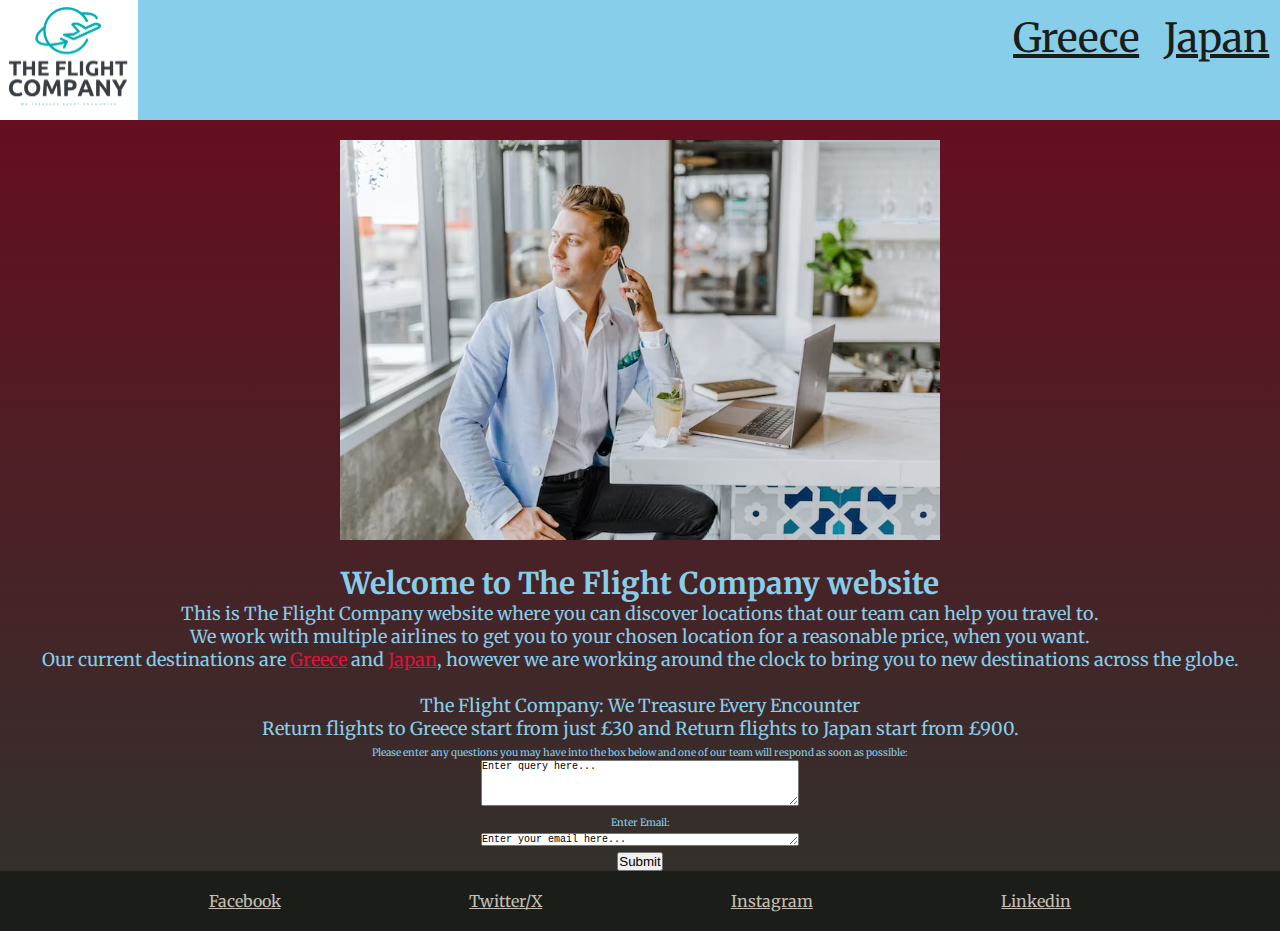
<file: index.html>
<!DOCTYPE html>
<html lang="en">
<head>
    <meta charset="UTF-8">
    <meta name="viewport" content="width=device-width, initial-scale=1.0">
    <link rel="stylesheet" href="style.css">
    <title>Homepage | The Flight Company</title>
</head>
<body>

    <div class="topnav">
        <a href="index.html"><img class ="logo" img src="Images/Logo.png" alt ="Company logo"></a>
        <div class="toptext2">
        <a href="japan.html">Japan</a>
        </div>
        <div class="toptext1">
        <a href="greece.html">Greece</a>
    </div> 
    </div>

    <br>
    <div class="mainimg">
    <img src="Images/travel_agency.jpeg" alt="Person sat at a table with a laptop, his head is turned and is looking out of a window."></img>
    </div><br>
    <h1>Welcome to The Flight Company website</h1>
    <p1>This is The Flight Company website where you can discover locations that our team can help you travel to.<br>We work with multiple airlines to get you to your chosen location for a reasonable price, when you want.<br>Our current destinations are <a href="greece.html">Greece</a> and <a href="japan.html">Japan</a>, however we are working around the clock to bring you to new destinations across the globe.<br><br>The Flight Company: We Treasure Every Encounter</p1>
    <br>
    <p1>Return flights to Greece start from just £30 and Return flights to Japan start from £900.</p1>

    <div class="querybox">
    <label class="box">Please enter any questions you may have into the box below and one of our team will respond as soon as possible:</label>
    <br>
    <textarea class="box" name="box1" rows="4" cols="50">Enter query here...</textarea>
    <br>
    <label class="box">Enter Email:</label>
    <br>
    <textarea class="box" name="box2" rows="1" cols="50">Enter your email here...</textarea>
    <br>
    <button id="EnterButton" onclick="javascript:alert('Thank you, we will get back to you as soon as possible.')">Submit</button>
    </div>
    

    <div class="bottomnav">
        <a href="#" >Facebook</a>
        <a href="#" >Twitter/X</a>
        <a href="#" >Instagram</a>
        <a href="#" >Linkedin</a>
    </div>
</body>
</html>
</file>
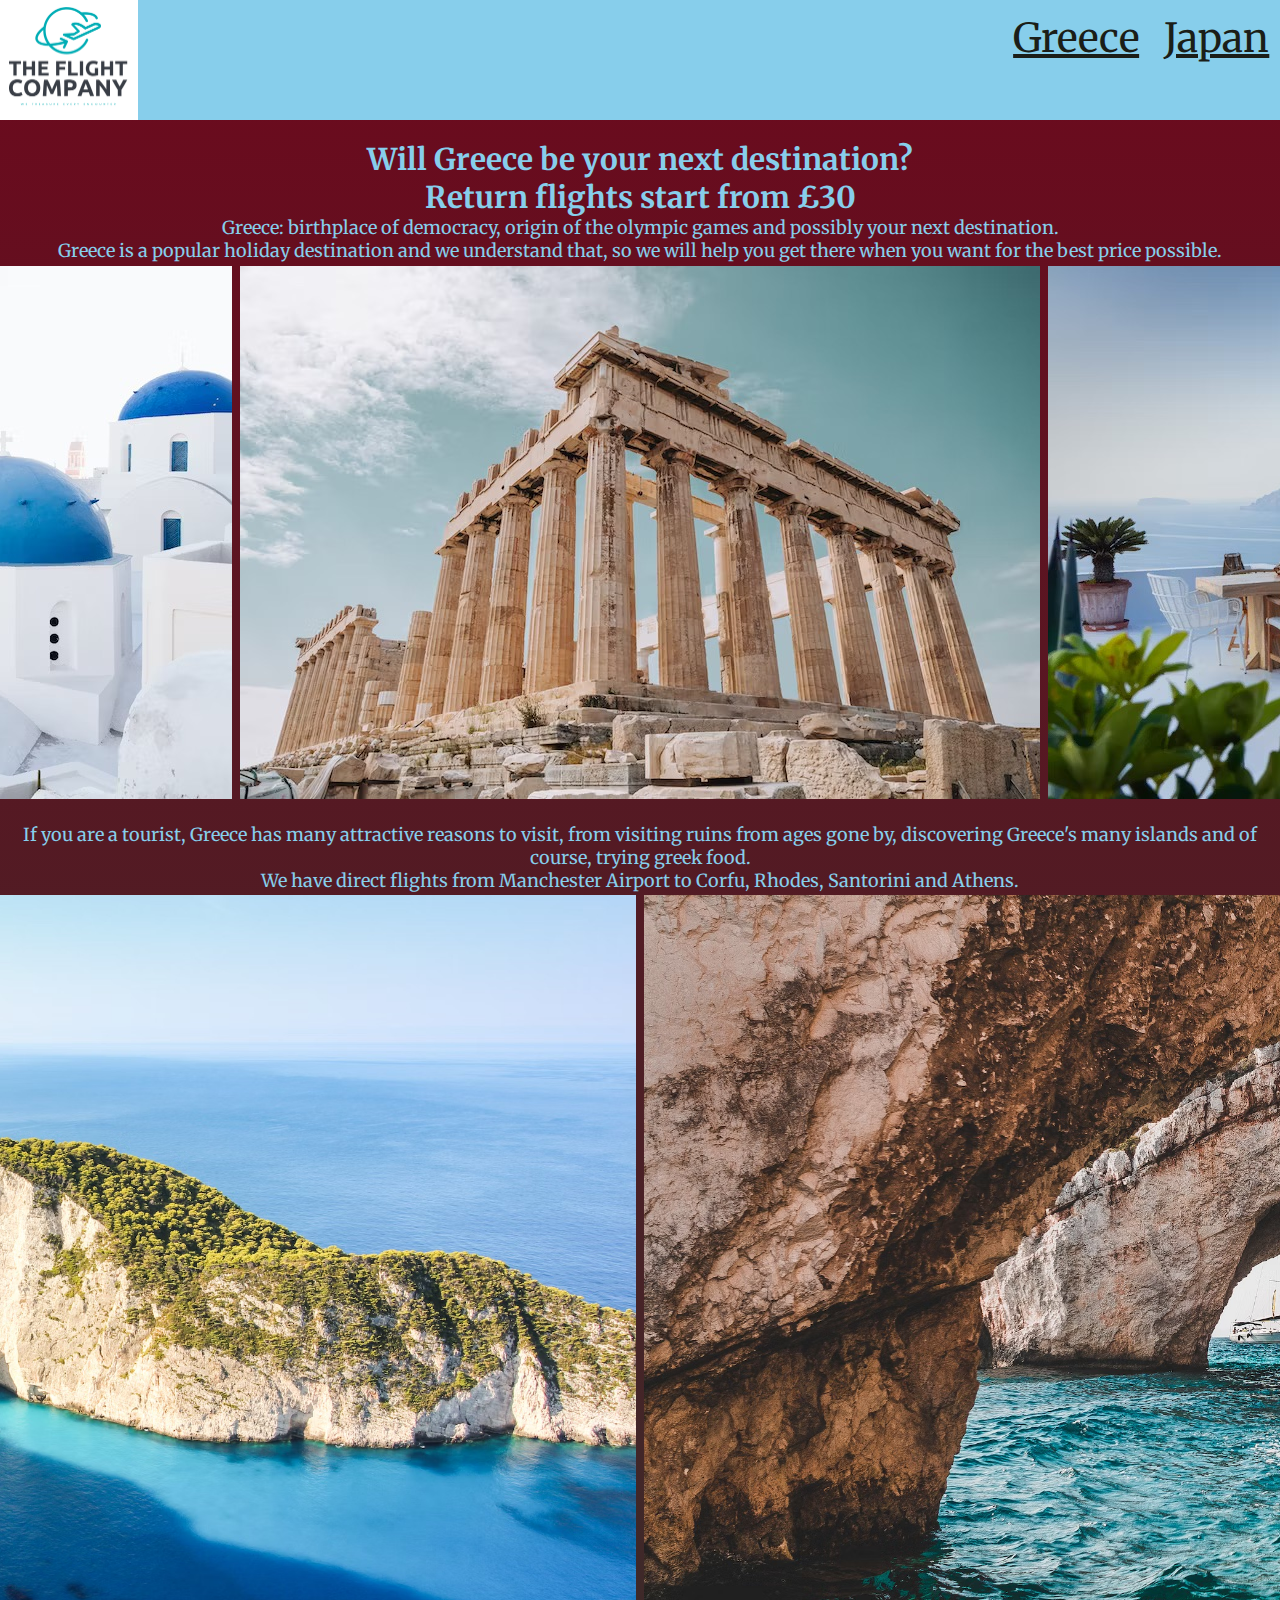
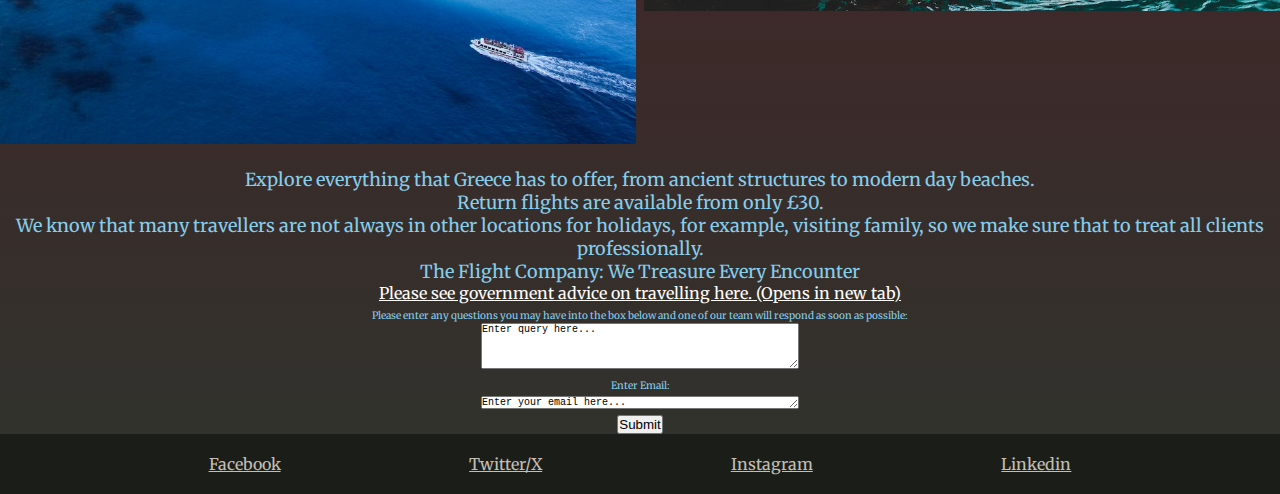
<file: greece.html>
<!DOCTYPE html>
<html lang="en">
<head>
    <meta charset="UTF-8">
    <meta name="viewport" content="width=device-width, initial-scale=1.0">
    <link rel="stylesheet" href="style.css">
    <title>Greece | The Flight Company</title>
</head>
<body>
    <div class="topnav">
        <a href="index.html"><img class ="logo" img src="Images/Logo.png" alt ="Company logo"></a>
        <div class="toptext2">
        <a href="japan.html">Japan</a>
        </div>
        <div class="toptext1">
        <a href="greece.html">Greece</a>
    </div> 
    </div>

        <br>
    <h1>Will Greece be your next destination?<br>Return flights start from £30</h1>
    <p1>Greece: birthplace of democracy, origin of the olympic games and possibly your next destination.<br>Greece is a popular holiday destination and we understand that, so we will help you get there when you want for the best price possible.</p1>

    <div class ="image-row">
    <img src="Images\greece_1.jpeg" alt="Image of the Santorini Blue Church, with the sea in the background.">  
    <img src="Images\greece_2.jpeg" alt="Image of the Pantheon, the sky is in the background with clouds on the left of the picture.">
    <img src="Images\greece_3.jpeg" alt="Image of the roof of a villa in Santorini with ocean and cliffs in the background.">
    </div>
    <br><p1>If you are a tourist, Greece has many attractive reasons to visit, from visiting ruins from ages gone by, discovering Greece's many islands and of course, trying greek food.     <br>We have direct flights from Manchester Airport to Corfu, Rhodes, Santorini and Athens.</p1>

    <div class ="image-row">
    <img src="Images\greece_4.jpeg" alt="Navagio Beach from the sky, detailing the water, the bay the the sea in the background.">
    <img src="Images\greece_5.jpeg" alt="Zakynthos' Blue Caves, the water has a unatural looking blue tint.">
    </div>
    <br><p1>Explore everything that Greece has to offer, from ancient structures to modern day beaches.<br>Return flights are available from only £30.<br>We know that many travellers are not always in other locations for holidays, for example, visiting family, so we make sure that to treat all clients professionally.<br>The Flight Company: We Treasure Every Encounter</p1>

    <br><p2><a href="https://www.gov.uk/foreign-travel-advice/greece" target="_blank">Please see government advice on travelling here. (Opens in new tab)</a></p2>
    
    <div class="querybox">
        <label class="box">Please enter any questions you may have into the box below and one of our team will respond as soon as possible:</label>
        <br>
        <textarea class="box" name="box1" rows="4" cols="50">Enter query here...</textarea>
        <br>
        <label class="box">Enter Email:</label>
        <br>
        <textarea class="box" name="box2" rows="1" cols="50">Enter your email here...</textarea>
        <br>
        <button id="EnterButton" onclick="javascript:alert('Thank you, we will get back to you as soon as possible.')">Submit</button>
        </div>
    
    <div class="bottomnav">
        <a href="#" >Facebook</a>
        <a href="#" >Twitter/X</a>
        <a href="#" >Instagram</a>
        <a href="#" >Linkedin</a>
    </div>
</body>
</html>
</file>
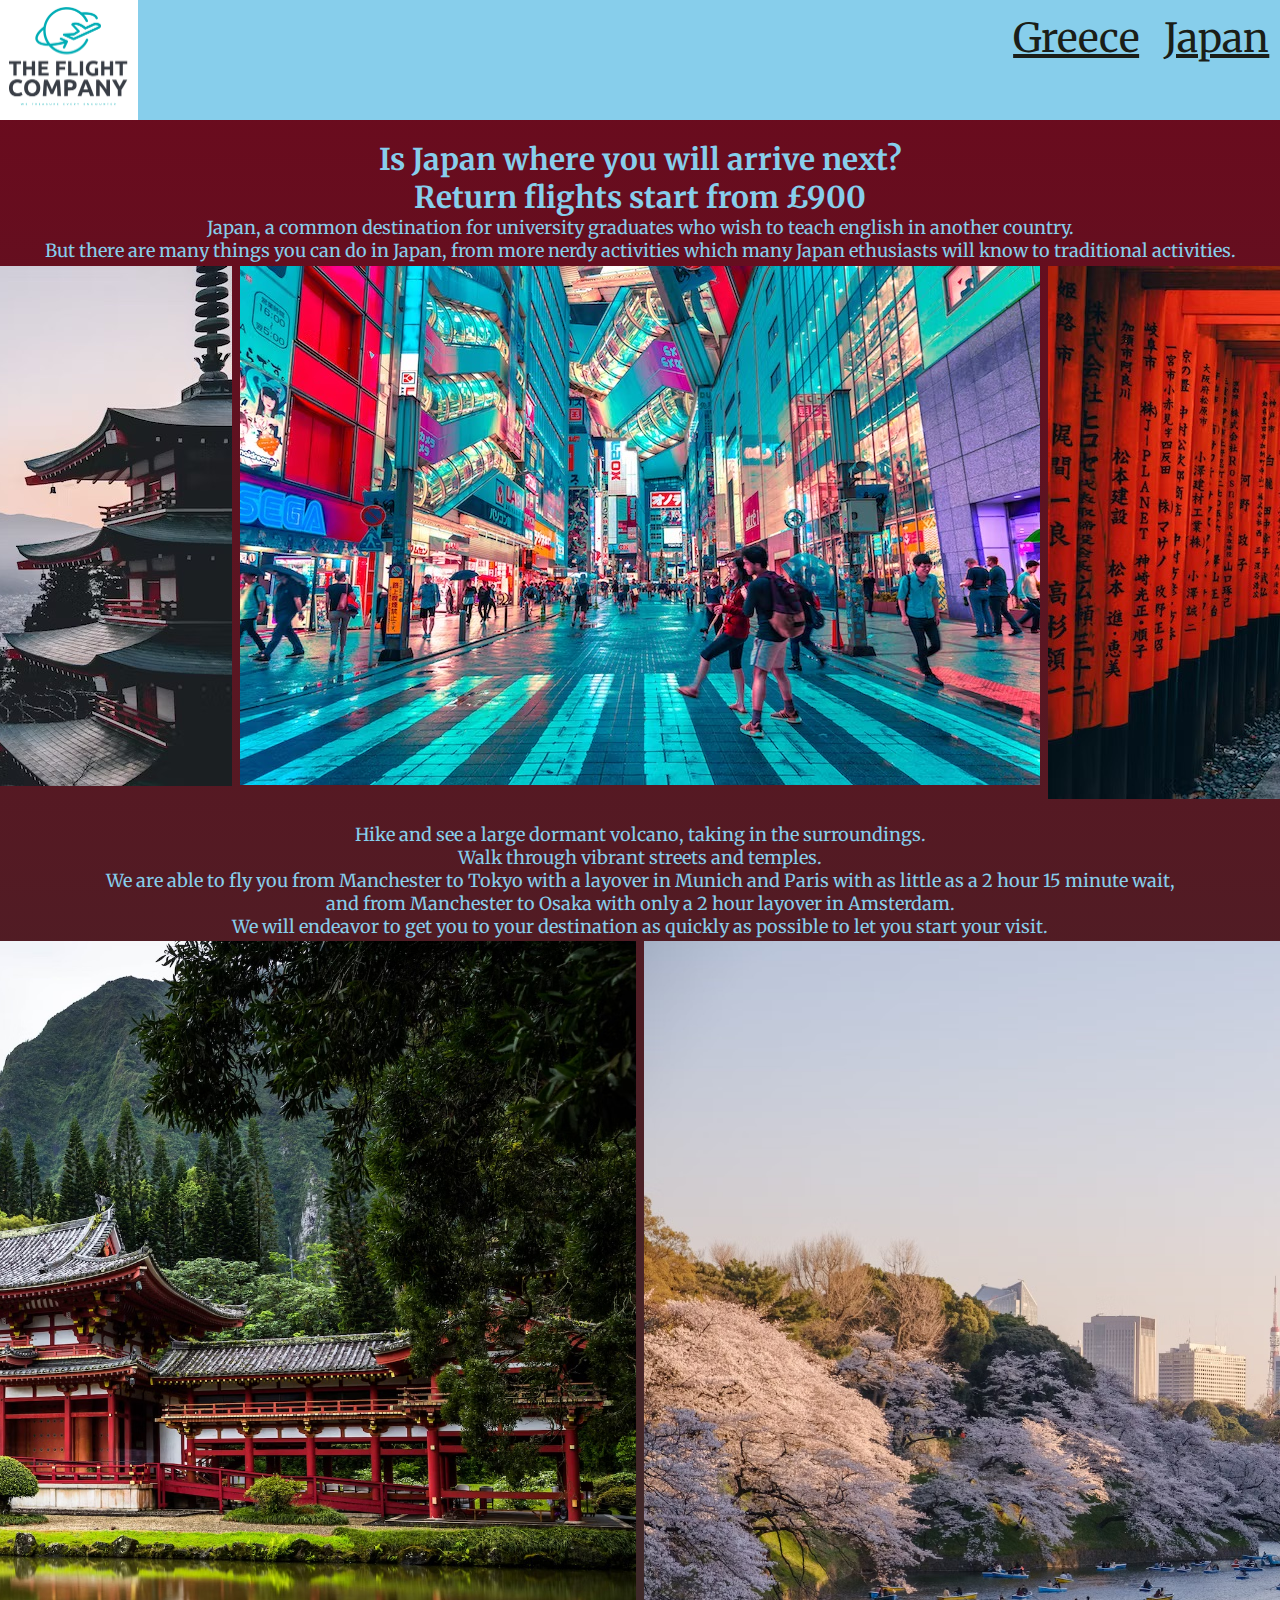
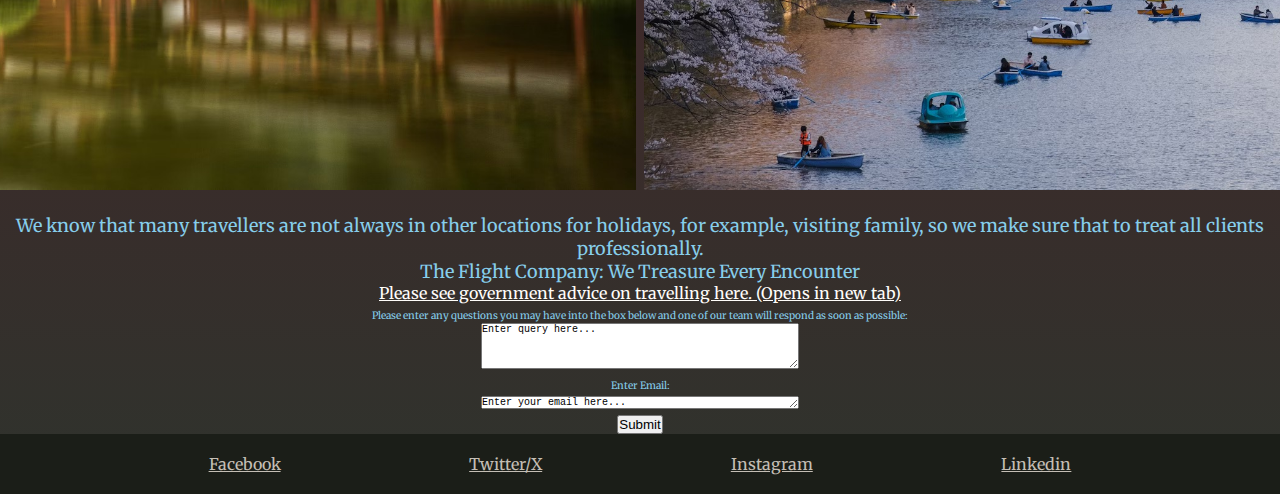
<file: japan.html>
<!DOCTYPE html>
<html lang="en">
<head>
    <meta charset="UTF-8">
    <meta name="viewport" content="width=device-width, initial-scale=1.0">
    <link rel="stylesheet" href="style.css">
    <title>Japan | The Flight Company</title>
</head>
<body>
    <div class="topnav">
        <a href="index.html"><img class ="logo" img src="Images/Logo.png" alt ="Company logo"></a>
        <div class="toptext2">
        <a href="japan.html">Japan</a>
        </div>
        <div class="toptext1">
        <a href="greece.html">Greece</a>
    </div> 
    </div>

    <br>
    <h1>Is Japan where you will arrive next?<br>Return flights start from £900</h1>
    <p1>Japan, a common destination for university graduates who wish to teach english in another country.<br>But there are many things you can do in Japan, from more nerdy activities which many Japan ethusiasts will know to traditional activities.</p1><br>

    <div class ="image-row">
    <img src="Images/japan_1.jpeg" alt="Picture of Mount Fuji in background with a pagoda in the foreground on the right.">
    <img src="Images/japan_2.jpeg" alt="Picture of colourful Tokyo streets, showing people crossing a zebra crossing and many pedestrians.">
    <img src="Images/japan_3.jpeg" alt="Picture of Red Temple Gates, multiple torii gates create a path with characters on the torii.">
    </div>
    <br><p1>Hike and see a large dormant volcano, taking in the surroundings.<br>Walk through vibrant streets and temples.<br>We are able to fly you from Manchester to Tokyo with a layover in Munich and Paris with as little as a 2 hour 15 minute wait,<br> and from Manchester to Osaka with only a 2 hour layover in Amsterdam.<br>We will endeavor to get you to your destination as quickly as possible to let you start your visit.</p1><br>
  
    <div class ="image-row">
    <img src="Images/japan_4.jpeg" alt="Picture of a temple with a forest scenery behind.">
    <img src="Images/japan_5.jpeg" alt="A scene of Chidorigafuchi Moat, there is a moat in the middle of the image with rowing boats and the scene is flanked by cherry blossom trees, buildings are in the background below the sky.">
    </div>

    <br><p1>We know that many travellers are not always in other locations for holidays, for example, visiting family, so we make sure that to treat all clients professionally.<br>The Flight Company: We Treasure Every Encounter</p1>

    <br><p2><a href="https://www.gov.uk/foreign-travel-advice/japan" target="_blank">Please see government advice on travelling here. (Opens in new tab)</a></p2>
    <div class="querybox">
        <label class="box">Please enter any questions you may have into the box below and one of our team will respond as soon as possible:</label>
        <br>
        <textarea class="box" name="box1" rows="4" cols="50">Enter query here...</textarea>
        <br>
        <label class="box">Enter Email:</label>
        <br>
        <textarea class="box" name="box2" rows="1" cols="50">Enter your email here...</textarea>
        <br>
        <button id="EnterButton" onclick="javascript:alert('Thank you, we will get back to you as soon as possible.')">Submit</button>
        </div>
    <div class="bottomnav">
        <a href="#" >Facebook</a>
        <a href="#" >Twitter/X</a>
        <a href="#" >Instagram</a>
        <a href="#" >Linkedin</a>
    </div>
</body>
</html>
</file>
<file: style.css>
@import url('https://fonts.googleapis.com/css2?family=Merriweather&display=swap');

*{
    box-sizing: border-box;
    padding: 0;    margin: 0;
} /* This will merge the navigation bars into the page borders */

body {
    font-family: 'Merriweather', sans-serif;
    background-image: linear-gradient(#6D091D,#2f332d)  ;
    color: #87ceeb;
    text-align: center;
    justify-content: center;
} /*The code used here makes sure that all text and code are allign to the centre of the page*/

/*Top nav section */
.topnav img{
    float:left;
    height:120px;
}

.topnav {
    background-color: skyblue;
    height: 120px;
}

.toptext1{
    float:right;
    padding:1%;
}

.toptext2{
    float:right;
    padding:1%;
}
.topnav a {
    color:#1b1e18;
    font-size: 40px;
    padding: 2%;
}

.topnav a:hover{
    color:#fffdfa;
}

/*Top nav section end*/

.mainimg img{
    height: 400px;
    width: 600px;
}
.image-row {
    display: flex;
    justify-content: center;
  }

.image-row img {
    height: 100%;
    width: 100%;
    padding: 0.3%;
} /* Images and gaps are in percentage so when page size changes, images resize accordingly */

h1{
    font-size:30px;
}

.box{
    font-size: 10px;
}

p1{
    font-size:18px;    
}

p1 a{
    color:crimson;
}
p1 a:hover{color:#ffffff
}

p2 a{
    color:#fffdfa;
}

p2 a:hover{
    color:skyblue;
}

/*Top nav section */
.bottomnav{
    display: flex;
    justify-content: space-evenly;
    background-color: #1b1e18;
    padding: 20px;
}

.bottomnav a{ color: #c4beb5;
}
.bottomnav a:hover{
    color:#fffdfa;
}
</file>
